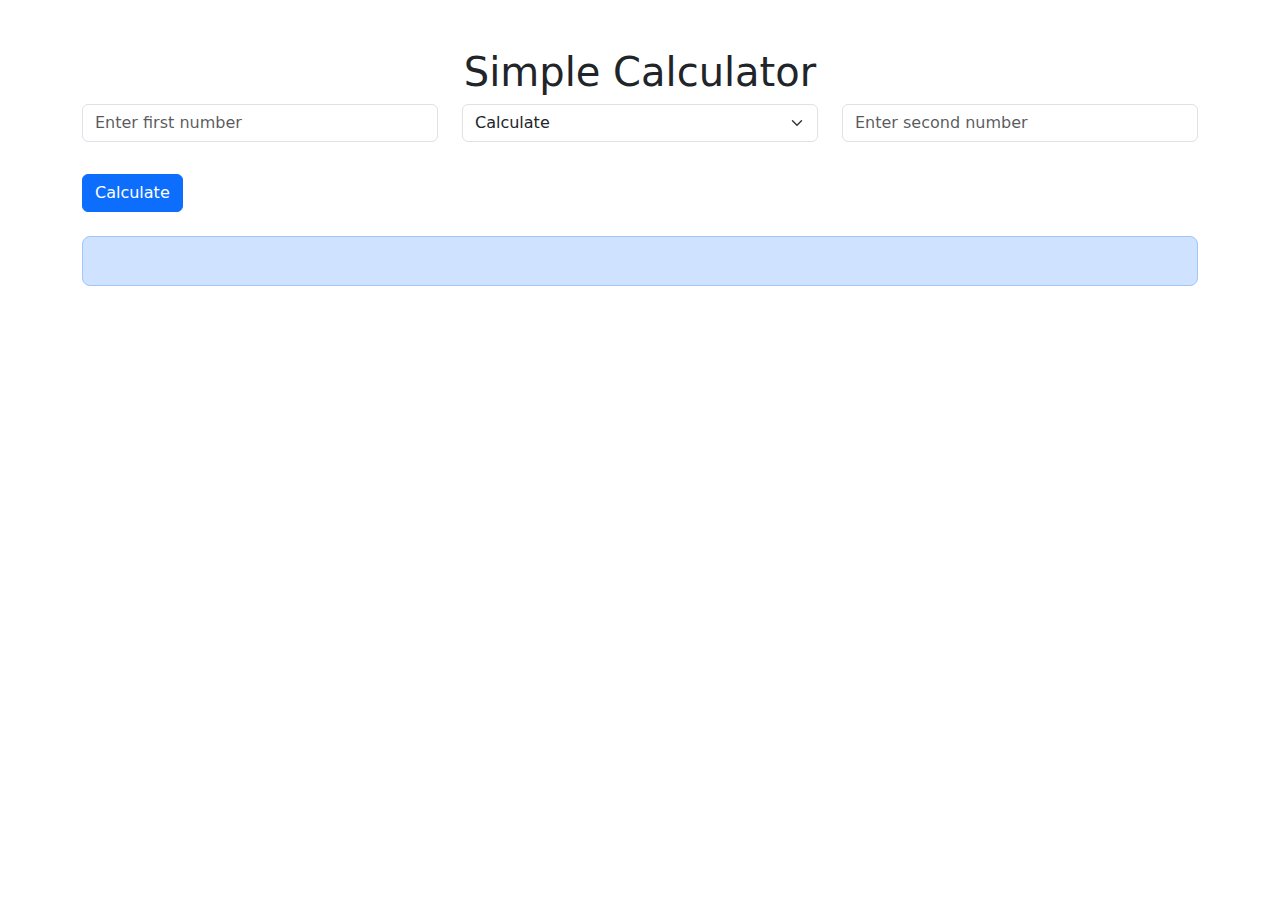
<file: calculator/index.html>
<!DOCTYPE html>
<html lang="en">
<head>
    <meta charset="UTF-8">
    <meta name="viewport" content="width=device-width, initial-scale=1.0">
    <title>Simple Calculator</title>
    <link href="https://cdn.jsdelivr.net/npm/bootstrap@5.3.3/dist/css/bootstrap.min.css" rel="stylesheet"
        integrity="sha384-QWTKZyjpPEjISv5WaRU9OFeRpok6YctnYmDr5pNlyT2bRjXh0JMhjY6hW+ALEwIH" crossorigin="anonymous">
</head>
<body>
    <div class="container mt-5">
        <h1 class="text-center">Simple Calculator</h1>
        <div class="row">
            <div class="col-md-4">
                <!-- First Input -->
                <input type="text" class="form-control mb-2" id="num1" placeholder="Enter first number">
            </div>
            <div class="col-md-4">
                <!-- Operation -->
                <select class="form-select" id="operation">
                    <option value="" disabled selected>Calculate</option>
                    <option value="add">Addition (+)</option>
                    <option value="subtract">Subtraction (-)</option>
                    <option value="multiply">Multiplication (*)</option>
                    <option value="divide">Division (/)</option>
                </select>
            </div>
            <div class="col-md-4">
                <!-- Second Input -->
                <input type="text" class="form-control mb-2" id="num2" placeholder="Enter second number">
            </div>
        </div>
        <div class="row mt-4">
            <div class="col">
                <!-- Calculate -->
                <button class="btn btn-primary" id="calculate">Calculate</button>
            </div>
        </div>

        <!-- Result -->
        <!-- <div class="row mt-3 jus ">
            <div class="col ">
                <p id="result"></p>
            </div>
        </div> -->

        <div class="p-3 text-primary-emphasis bg-primary-subtle border border-primary-subtle rounded-3 mt-4 text-center">
            <p id="result"></p>
        </div>

    </div>
    <script src="script.js"></script>
</body>
</html>
</file>
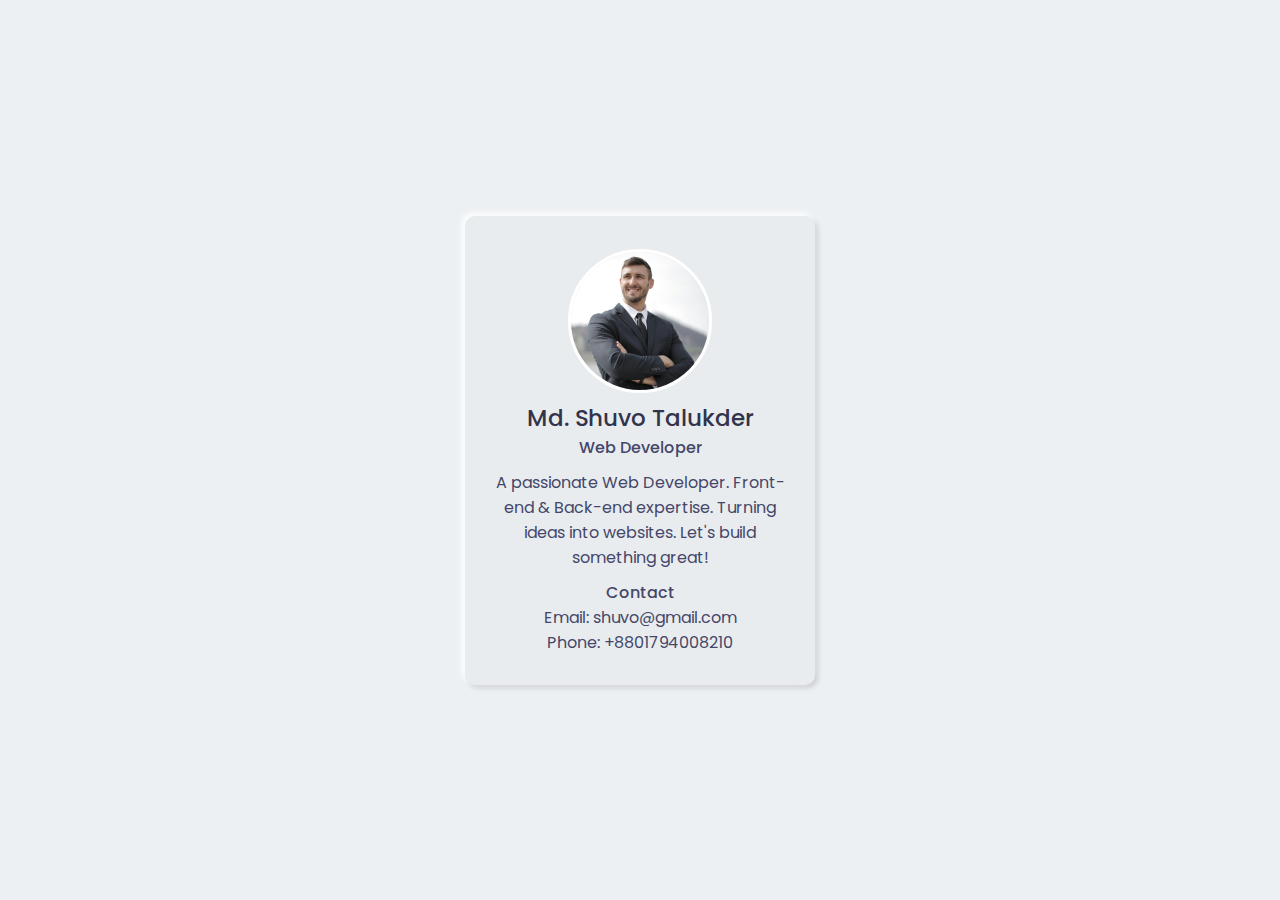
<file: profile_card/index.html>
<!DOCTYPE html>
<html lang="en">
<head>
    <meta charset="UTF-8">
    <meta name="viewport" content="width=device-width, initial-scale=1.0">
    <title>Personal Profile Card</title>
    <link rel="stylesheet" href="style.css">
</head>
<body>
    <div class="profileCard">
        <!-- Image -->
        <div class="image">
            <img src="./img.jpg" alt="profileImage" class="profileImg">
        </div>

        <!-- Bio -->
        <div class="name">Md. Shuvo Talukder</div>
        <div class="about">Web Developer</div>

        <!-- DEscription -->
        <div class="description">
            <span>A passionate Web Developer. Front-end & Back-end expertise. Turning ideas into websites. Let's
                build something great!</span>
        </div>

        <!-- Contact -->
        <div class="contact">Contact</div>
        <div class="email">Email: shuvo@gmail.com</div>
        <div class="phone">Phone: +8801794008210</div>
</body>
</html>
</file>
<file: profile_card/style.css>
@import url('https://fonts.googleapis.com/css2?family=Poppins:wght@200;300;400;500;600;700&display=swap');
* {
  margin: 0;
  padding: 0;
  box-sizing: border-box;
  font-family: 'Poppins', sans-serif;
}

body {
  display: flex;
  align-items: center;
  justify-content: center;
  min-height: 100vh;
  background: #ecf0f3;
}

.profileCard {
  position: relative;
  width: 350px;
  padding: 30px;
  border-radius: 10px;
  display: flex;
  align-items: center;
  justify-content: center;
  flex-direction: column;
  background: #e9ecee;
  box-shadow: -3px -3px 7px #ffffff, 3px 3px 5px #ceced1;
}

.image {
  position: relative;
  height: 150px;
  width: 150px;
  padding: 3px;
}
.profileImg {
  width: 100%;
  height: 100%;
  border-radius: 50%;
  border: 3px solid #fff;
  object-fit: cover;
}

.profileCard .name {
  font-size: 23px;
  font-weight: 500;
  color: #31344b;
  margin-top: 5px;
}
.profileCard .about {
  color: #44476a;
  font-weight: 500;
  font-size: 16px;
}
.description {
  margin-top: 10px;
  text-align: center;
  color: #44476a;
}

.contact {
  text-align: center;
  color: #44476a;
  font-weight: 450;
  font-size: 16px;
  margin-top: 10px;
}

.email {
  text-align: center;
  color: #44476a;
  font-size: 16px;
}

.phone {
  text-align: center;
  color: #44476a;
  font-size: 16px;
}
</file>
